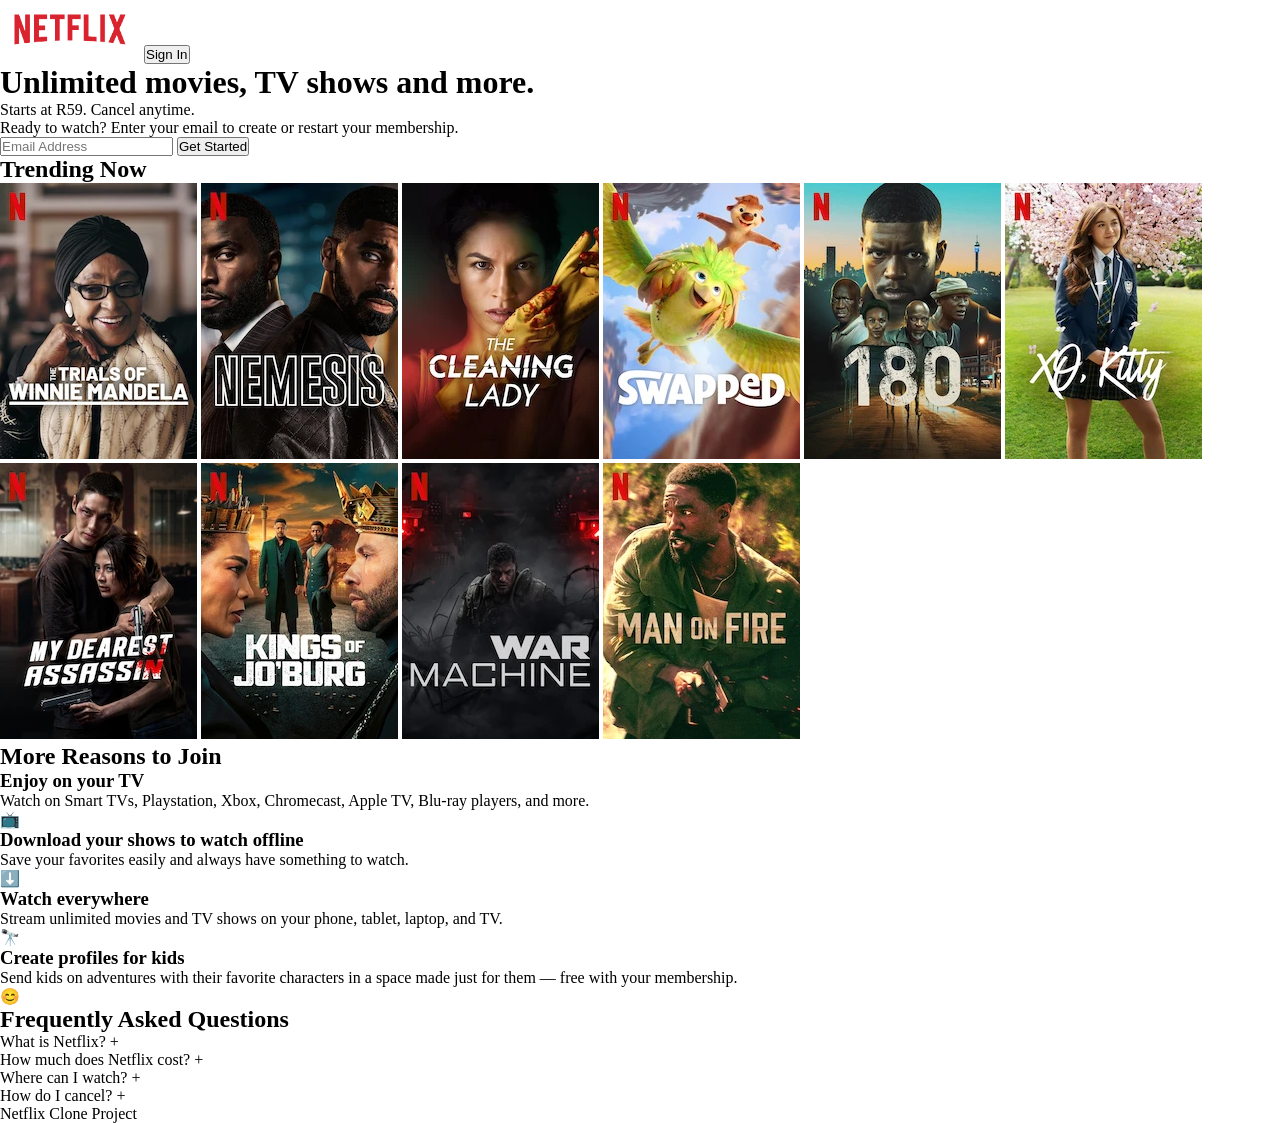
<file: Netflix website clone/index.html>
<!DOCTYPE html>
<html lang="en">
<head>
    <meta charset="UTF-8">
    <meta name="viewport" content="width=device-width, initial-scale=1.0">
    <title>Netflix Clone</title>
    <link rel="stylesheet" href="style.css">
</head>
<body>
    <nav class="nav bar">
        <img src="Assets\Netflix_Logo_PMS.png" class="logo">

        <button>Sign In</button>
    </nav>

    <header class="hero">
        <h1>Unlimited movies, TV shows and more.</h1>
        <p>Starts at R59. Cancel anytime.</p>
        <p>
            Ready to watch? Enter your email to create or restart your membership.
        </p>

        <div class="input">
            <input type="email" placeholder="Email Address">
            <button>Get Started</button>
        </div>
    </header> 
    
    <section class="movies">
                    <h2>Trending Now</h2>

        <div class="movie-row">
            <img src="Assets/Movie1.webp" class="Movie">
            <img src="Assets/Movie2.webp" class="Movie">
            <img src="Assets/Movie3.webp" class="Movie">
            <img src="Assets/Movie4.webp" class="Movie">
            <img src="Assets/Movie5.webp" class="Movie">
            <img src="Assets/Movie6.webp" class="Movie">
            <img src="Assets/Movie7.webp" class="Movie">
            <img src="Assets/Movie8.webp" class="Movie">
            <img src="Assets/Movie9.webp" class="Movie">
            <img src="Assets/Movie10.webp" class="Movie">
        </div>
    </section>

    <!-- More Reasons to Join Section -->
    <section class="reasons">
        <h2>More Reasons to Join</h2>
        <div class="reasons-grid">
            <div class="reason-card">
                <h3>Enjoy on your TV</h3>
                <p>Watch on Smart TVs, Playstation, Xbox, Chromecast, Apple TV, Blu-ray players, and more.</p>
                <div class="icon">📺</div>
            </div>
            <div class="reason-card">
                <h3>Download your shows to watch offline</h3>
                <p>Save your favorites easily and always have something to watch.</p>
                <div class="icon">⬇️</div>
            </div>
            <div class="reason-card">
                <h3>Watch everywhere</h3>
                <p>Stream unlimited movies and TV shows on your phone, tablet, laptop, and TV.</p>
                <div class="icon">🔭</div>
            </div>
            <div class="reason-card">
                <h3>Create profiles for kids</h3>
                <p>Send kids on adventures with their favorite characters in a space made just for them — free with your membership.</p>
                <div class="icon">😊</div>
            </div>
        </div>
    </section>

    <section class="faq">
        <h2>Frequently Asked Questions</h2>
        <ul class="faq-list">
            <li>
                <span>What is Netflix?</span>
                <span class="plus">+</span>
            </li>
            <li>
                <span>How much does Netflix cost?</span>
                <span class="plus">+</span>
            </li>
            <li>
                <span>Where can I watch?</span>
                <span class="plus">+</span>
            </li>
            <li>
                <span>How do I cancel?</span>
                <span class="plus">+</span>
            </li>
        </ul>
    </section>

    <footer>
        <p>Netflix Clone Project</p>
    </footer>
</body>
</html>
</file>
<file: Netflix website clone/style.css>
*{
    margin: 0;
    padding: 0;
    box-sizing: border-box;
}

.body{
    background: #111;
    color: white;
    font-family: Arial, sans-serif;
}

.navbar button{
    display: flex;
    justify-content: space-between;
    align-items: center;

    padding: 20px 50px;

    position: absolute;
    width: 100%;

    z-index: index 10;
}

.logo{
    width:140px;
}

.navbar button{
    background: red;
    color: white;

    border: none;
    padding: 10px 20px;
    border-radius: 5px; 
    cursor: pointer;
}
</file>
